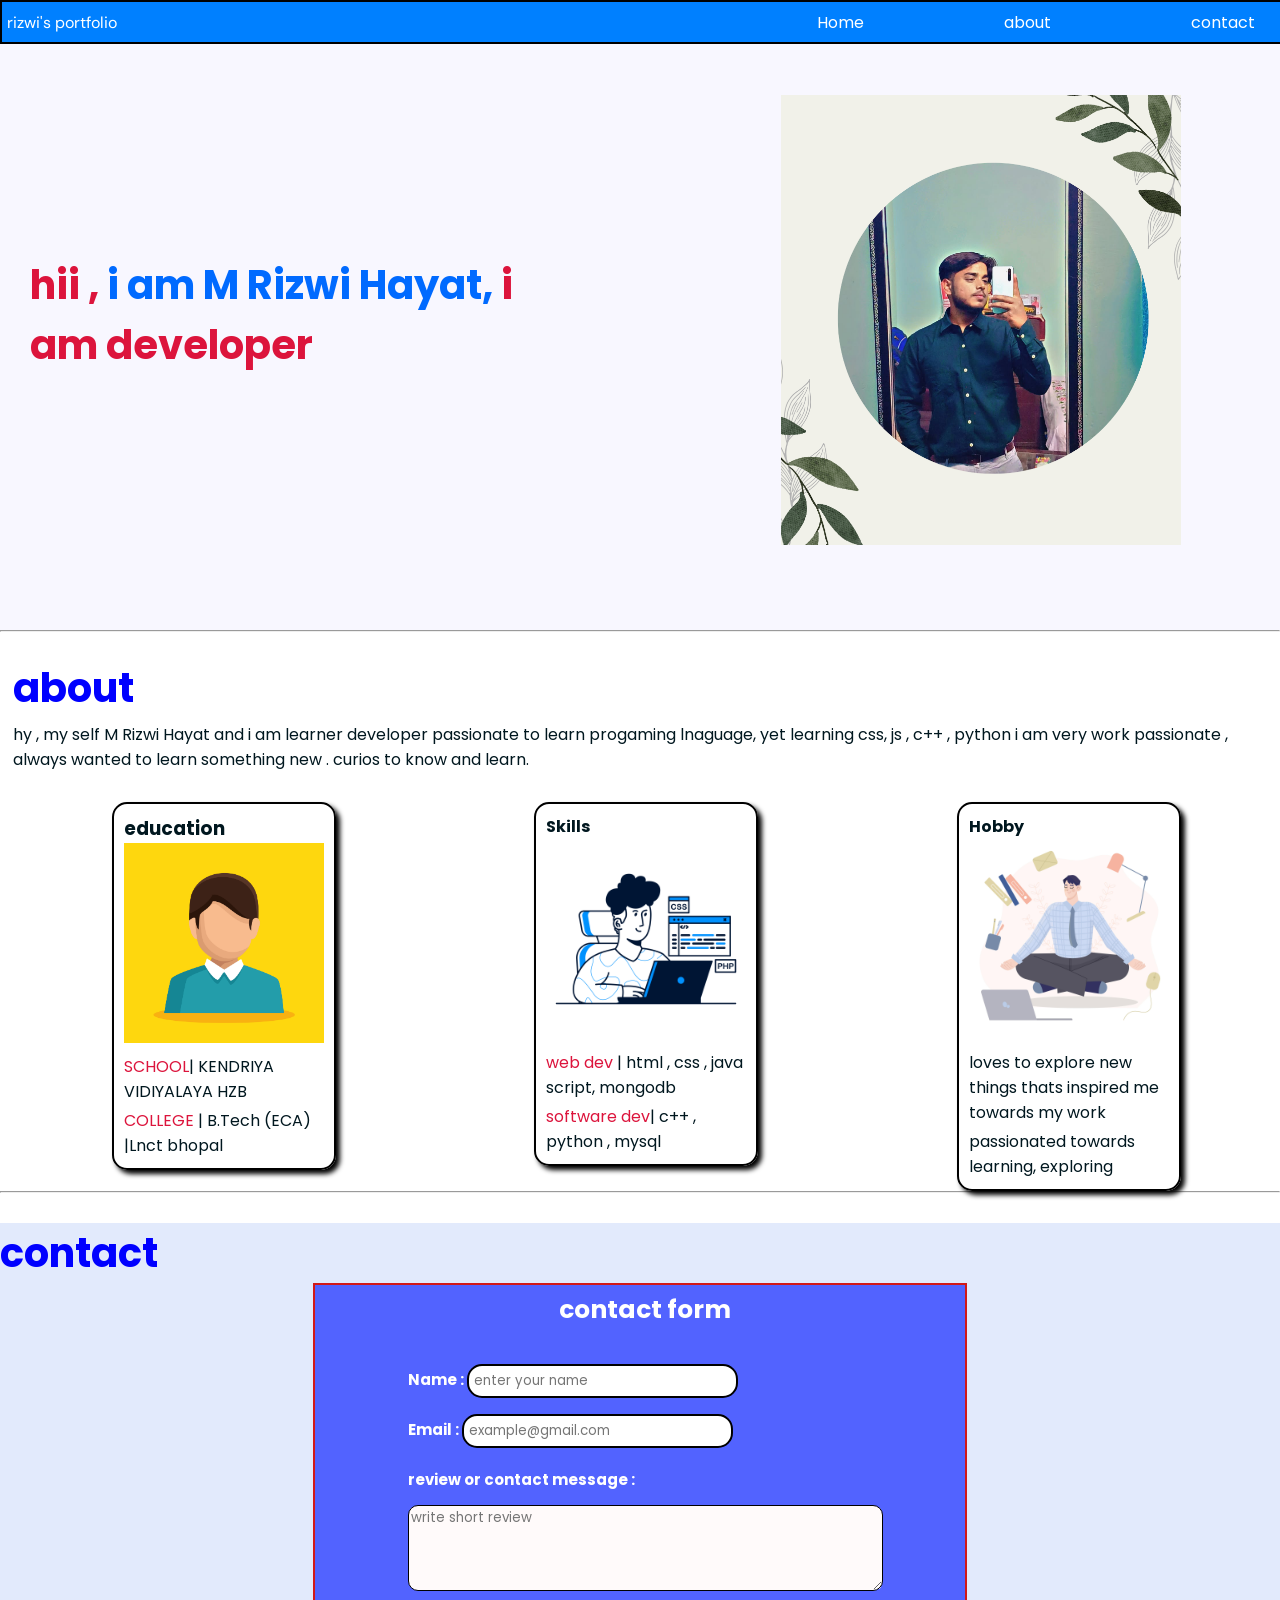
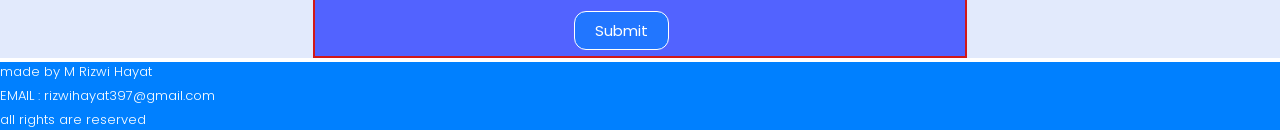
<file: index.html>
<!DOCTYPE html>
<html lang="en">
<head>
    <meta charset="UTF-8">
    <meta name="viewport" content="width=device-width, initial-scale=1.0">
    <title>myportfolio</title>
    <link rel="stylesheet" href="port.css">
</head>
<body>
   <div id="navbar">
    <div class="logo">rizwi's portfolio</div>
    <div class="nav">
        <ul>
            <li><a href="#home">Home</a></li>
            <li><a href="#about">about</a></li>
            <li><a href="#contact">contact</a></li>
        </ul></div>
   </div>
   <!--this for intro part-->
   <section id="home">
    <div class="right-intro"><h1><span>hii ,</span> i am M Rizwi Hayat, <span >i am developer</span> </h1>
    </div>
    <div class="left-pic">
        <img src="myphoto.png" alt="my pic" >
    </div>
   </section>
   <hr>

<!--this is about part-->
   <section id="about">
    <div class="ab">
        <h2>about</h2>
        <p> hy , my self M Rizwi Hayat and i am learner  developer passionate to learn progaming lnaguage, yet learning css, js , c++ , python
            i am very work passionate , always wanted to learn something  new . curios to know and learn.
        </p>
    </div>
   <!--this part for information-->
   <div id="information">
    <div class="box-info">
        <h3> education</h3>
        <img src="60111.jpg" alt="photo">
        <p><span>SCHOOL</span>| KENDRIYA VIDIYALAYA HZB</p>
        <P><span>COLLEGE</span> | B.Tech (ECA) |Lnct bhopal</P>
    </div>
    <div class="box-info">
        <h4>Skills</h4>
        <img src="working.jpg" alt="working man">
        <p><span>web dev</span> | html , css , java script, mongodb</p>
        <p><span>software dev</span>| c++ , python , mysql</p>

    </div>
    <div class="box-info">
        <h4>Hobby</h4>
        <img src="5214570.jpg" alt="realz boy">
        <p>loves to explore new things thats inspired me towards my work</p>
        <p>passionated towards learning, exploring</p>
    </div>
   </div>
   </section>
   <hr>
   <!--this is for contact section-->
    <section id="contact">
        <h5>contact</h5>
        <div class="form">
                <form>
                    <h6>contact form</h6>
                <label for="name">Name :</label>
                <input type="text" id="name" placeholder="enter your name" name="name"><br>
                <label for="email">Email :</label>
                <input type="email" id="email" placeholder="example@gmail.com" name="email"><br>
                <label for="t-area">review or contact message : </label>
                <textarea id="t-area" rows="4" cols="40" name="t-area" placeholder="write short review"></textarea>
                <input type="submit" name="submit">
                </form>
            </div>
    </section>
    <footer>
         <p>made by M Rizwi Hayat</p>
         <P>EMAIL : rizwihayat397@gmail.com</P>
         <p>all rights are reserved</p>
    </footer>
</body>
</html>
</file>
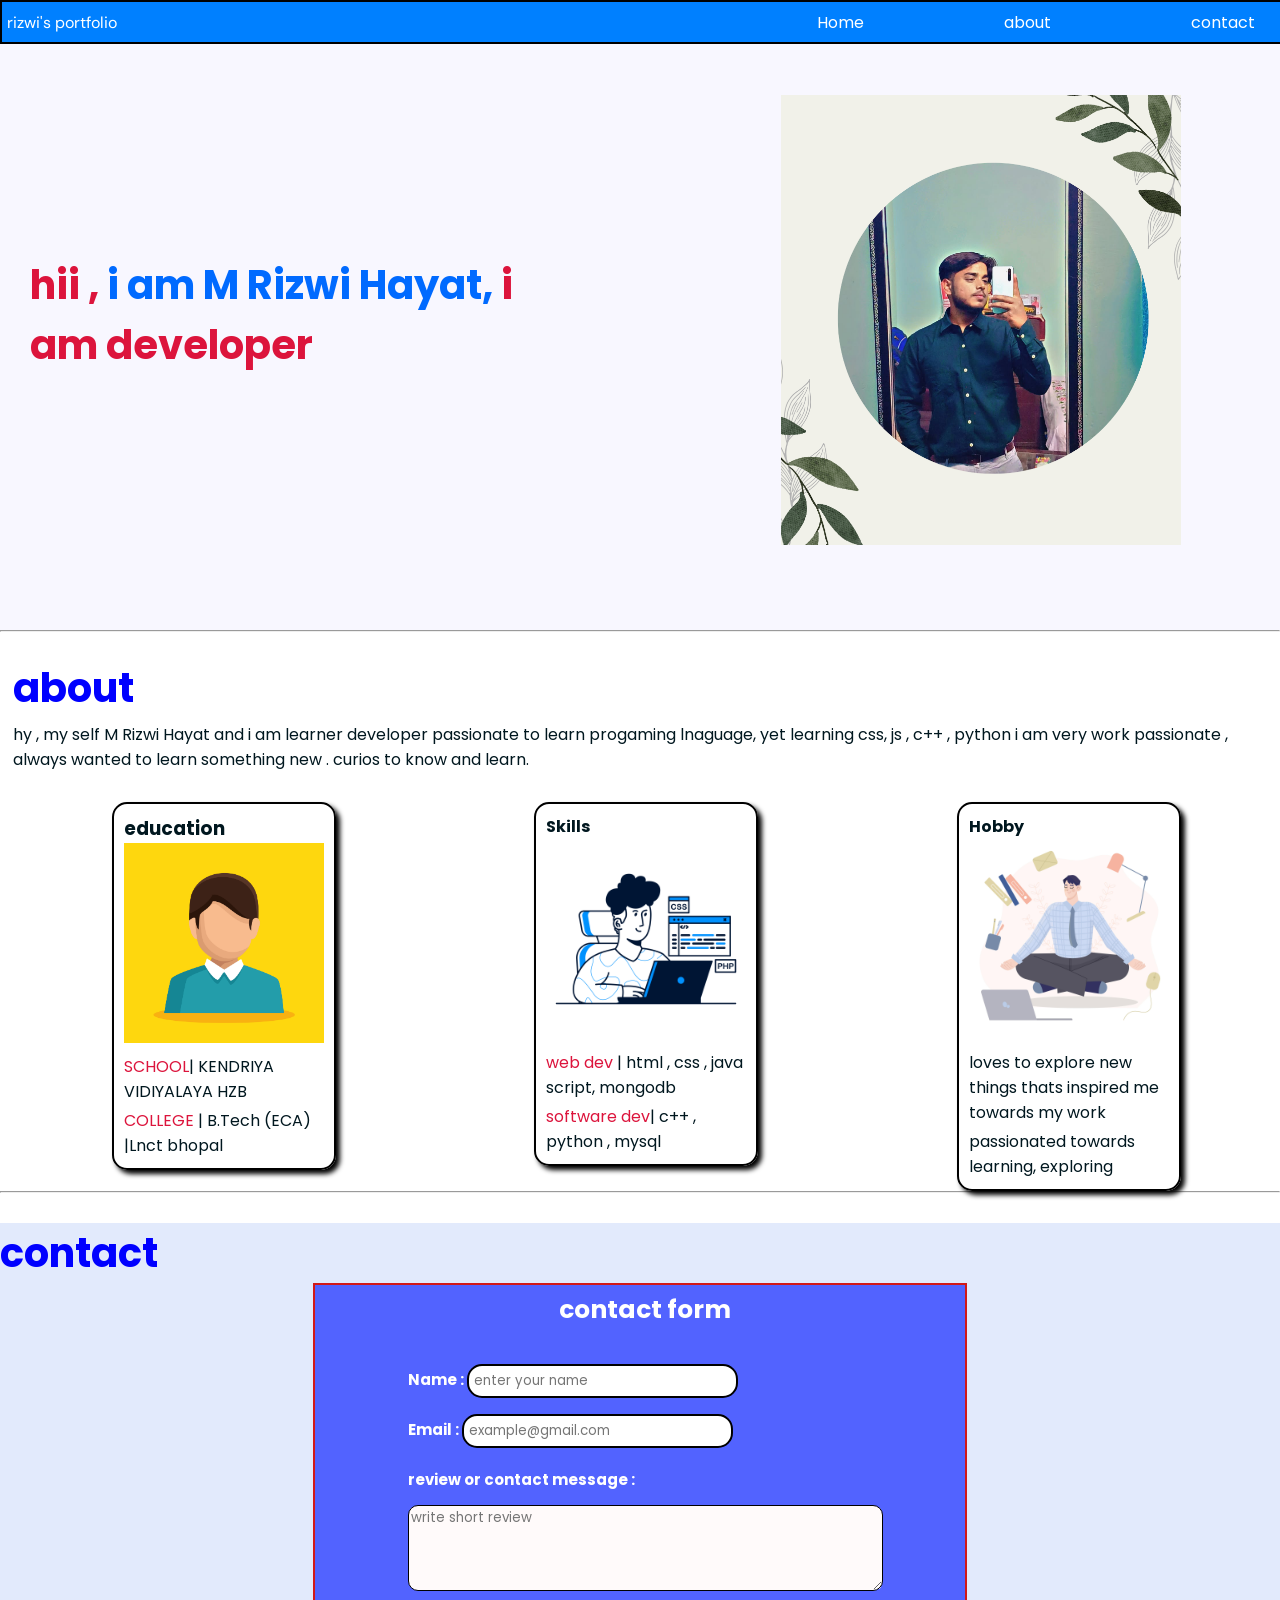
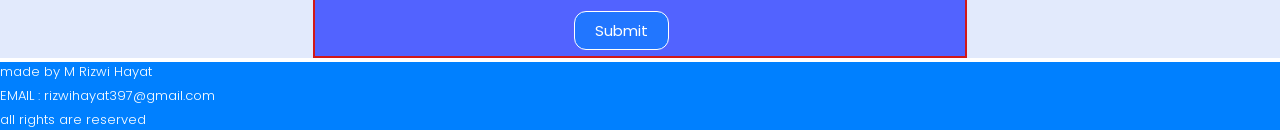
<file: myportfolio.html>
<!DOCTYPE html>
<html lang="en">
<head>
    <meta charset="UTF-8">
    <meta name="viewport" content="width=device-width, initial-scale=1.0">
    <title>myportfolio</title>
    <link rel="stylesheet" href="port.css">
</head>
<body>
   <div id="navbar">
    <div class="logo">rizwi's portfolio</div>
    <div class="nav">
        <ul>
            <li><a href="#home">Home</a></li>
            <li><a href="#about">about</a></li>
            <li><a href="#contact">contact</a></li>
        </ul></div>
   </div>
   <!--this for intro part-->
   <section id="home">
    <div class="right-intro"><h1><span>hii ,</span> i am M Rizwi Hayat, <span >i am developer</span> </h1>
    </div>
    <div class="left-pic">
        <img src="myphoto.png" alt="my pic" >
    </div>
   </section>
   <hr>

<!--this is about part-->
   <section id="about">
    <div class="ab">
        <h2>about</h2>
        <p> hy , my self M Rizwi Hayat and i am learner  developer passionate to learn progaming lnaguage, yet learning css, js , c++ , python
            i am very work passionate , always wanted to learn something  new . curios to know and learn.
        </p>
    </div>
   <!--this part for information-->
   <div id="information">
    <div class="box-info">
        <h3> education</h3>
        <img src="60111.jpg" alt="photo">
        <p><span>SCHOOL</span>| KENDRIYA VIDIYALAYA HZB</p>
        <P><span>COLLEGE</span> | B.Tech (ECA) |Lnct bhopal</P>
    </div>
    <div class="box-info">
        <h4>Skills</h4>
        <img src="working.jpg" alt="working man">
        <p><span>web dev</span> | html , css , java script, mongodb</p>
        <p><span>software dev</span>| c++ , python , mysql</p>

    </div>
    <div class="box-info">
        <h4>Hobby</h4>
        <img src="5214570.jpg" alt="realz boy">
        <p>loves to explore new things thats inspired me towards my work</p>
        <p>passionated towards learning, exploring</p>
    </div>
   </div>
   </section>
   <hr>
   <!--this is for contact section-->
    <section id="contact">
        <h5>contact</h5>
        <div class="form">
                <form>
                    <h6>contact form</h6>
                <label for="name">Name :</label>
                <input type="text" id="name" placeholder="enter your name" name="name"><br>
                <label for="email">Email :</label>
                <input type="email" id="email" placeholder="example@gmail.com" name="email"><br>
                <label for="t-area">review or contact message : </label>
                <textarea id="t-area" rows="4" cols="40" name="t-area" placeholder="write short review"></textarea>
                <input type="submit" name="submit">
                </form>
            </div>
    </section>
    <footer>
         <p>made by M Rizwi Hayat</p>
         <P>EMAIL : rizwihayat397@gmail.com</P>
         <p>all rights are reserved</p>
    </footer>
</body>
</html>
</file>
<file: port.css>
@import url('https://fonts.googleapis.com/css2?family=DM+Sans:ital,opsz,wght@0,9..40,100..1000;1,9..40,100..1000&family=Mozilla+Text:wght@200..700&family=Poppins:ital,wght@0,100;0,200;0,300;0,400;0,500;0,600;0,700;0,800;0,900;1,100;1,200;1,300;1,400;1,500;1,600;1,700;1,800;1,900&display=swap');
@import url('https://fonts.googleapis.com/css2?family=DM+Sans:ital,opsz,wght@0,9..40,100..1000;1,9..40,100..1000&family=Mozilla+Text:wght@200..700&display=swap');


*{font-family: "Poppins", sans-serif;;
    margin: 0px;
}
#navbar{
    height: 40px;
    background-color: rgb(0, 128, 255);
    display: flex;
   justify-content:space-between;
   align-items: center;
   position: fixed;
   margin-bottom: 5px;
   border: 2px solid black;
   width: 100%;


}
.logo{
    cursor: pointer;
    margin-left: 5px;
    font-family: "DM Sans", sans-serif;
    color: white;
    transition: ease-out.5s;
}
.nav ul{
  padding: 5px;
  display: flex;
  gap: 110px;
  margin-right: 7px;
}
.nav ul a{
    text-decoration: none;
    color: white;
}
.nav ul li{
    padding-left: 15px;
    padding-right: 15px;

   list-style: none;
   transition:  ease-in .5s;
}
.nav ul li:hover{
    background-color:#00b4d8;
    border-radius: 10px;}
.logo:hover{
    box-shadow: 0px 0px 10px blue;
}
#home{
  background-color:  #f8f7ff;
  display: flex;
  flex-wrap: wrap;
  justify-content: space-between;
  align-items: center;
  padding: 20px;
  max-width: 100vw;
  height: 70vh;
  box-sizing: border-box;
}

.right-intro {
  color: rgb(0, 106, 255);
  width: 45%;
  padding: 10px;
  /*border: 2px solid black;*/
  box-sizing: border-box;
}

.left-pic {
  width: 45%;
  margin-top: 10px;
  display: flex;
  justify-content: center;
  align-items: center;
 /*border: 2px solid black;*/
  padding: 10px;
  box-sizing: border-box;
  overflow: hidden; /* makes sure image can't overflow */
}

.left-pic img {
  width: 400px;
  height: 450px;
  max-width: 100%;
  max-height: 100%;
  object-fit: cover;
}
hr{
 
  color: aqua;
}
span{
  color: crimson;
}
#about{
  color: #00171f;
  margin-top: 2%;
  margin-left: 1%;
}
p{
  margin-top: 4px;
}
h2,h1,h5{
  font-size:40px;
}
h2,h5{
  color: blue;
}
#information{
  margin-top: 20px;
  height: auto;
  display: flex;
  justify-content: space-around;
}
.box-info img{
  max-width: 100%;
  object-fit: cover;
}
.box-info{
  transition: .5s;
  border-radius: 15px;
  margin-top: 10px;
  border: 2px solid black;
  width: 200px;
  height: 100%;
  overflow: hidden;
  box-shadow: 4px 4px 5px black;
  padding: 10px;
}
h3,h4{
  text-align: left;
}
.box-info:hover{
  box-shadow: 0 0 20px  rgb(5, 21, 242);
  transform: scale(1.05);
}
#contact{
  margin-top: 30px;
  background-color: #e2eafc;
}
.form{
  display: flex;
  justify-content: center;
  padding-left: 10px;
  background-color: hsl(234, 100%, 66%);
  color: #ffffff;
  font-weight: bold;
  font-size: 15px;
  padding-top  : 0px;
  width: 50%;
  border: 2px solid #d21818;
  margin: 0 auto;
  line-height: 50px;
  height: auto;
}

input[type=text],input[type=email]{
  padding:5px;
  background-color:white;
  border-radius: 15px;
  color: white;
  border: 2px solid black;
}
textarea{
  width: auto;
  background-color:snow;
  border: 1px solid black;
  border-radius: 10px;
  display: block;
}
input[type=submit]{
  margin-top: 20px;
  margin-left: 35%;
  background-color:#2176ff;
  color:white;
  padding: 7px;
  font-size: 15px;
  border-radius: 12px;
  border: 1px solid white;
  padding-left: 20px;
  padding-right: 20px;
}
h6{
  font-size: 25px;
  text-align: center;
  margin-bottom: 20px;
  color: white;
}
input[type=text]:hover{
  padding: 8px;
 box-shadow:0px 0px 15px #ff2133;
 border: 2px solid black;
}
input[type=email]:hover{
  padding: 8px;
 box-shadow:0px 0px 15px #ff2133;
 border: 2px solid black;
}
textarea:hover{
  border: 2px solid black;
  box-shadow: 0px 0px 8px red;
}
input[type=submit]:hover{
  box-shadow: 0px 0px 10px rgb(0, 255, 38);
}
footer{
  margin-top: 0px;
  font-weight: 350;
  font-size: small;
  background-color:rgb(0, 128, 255) ;
  color: white;
}
</file>
